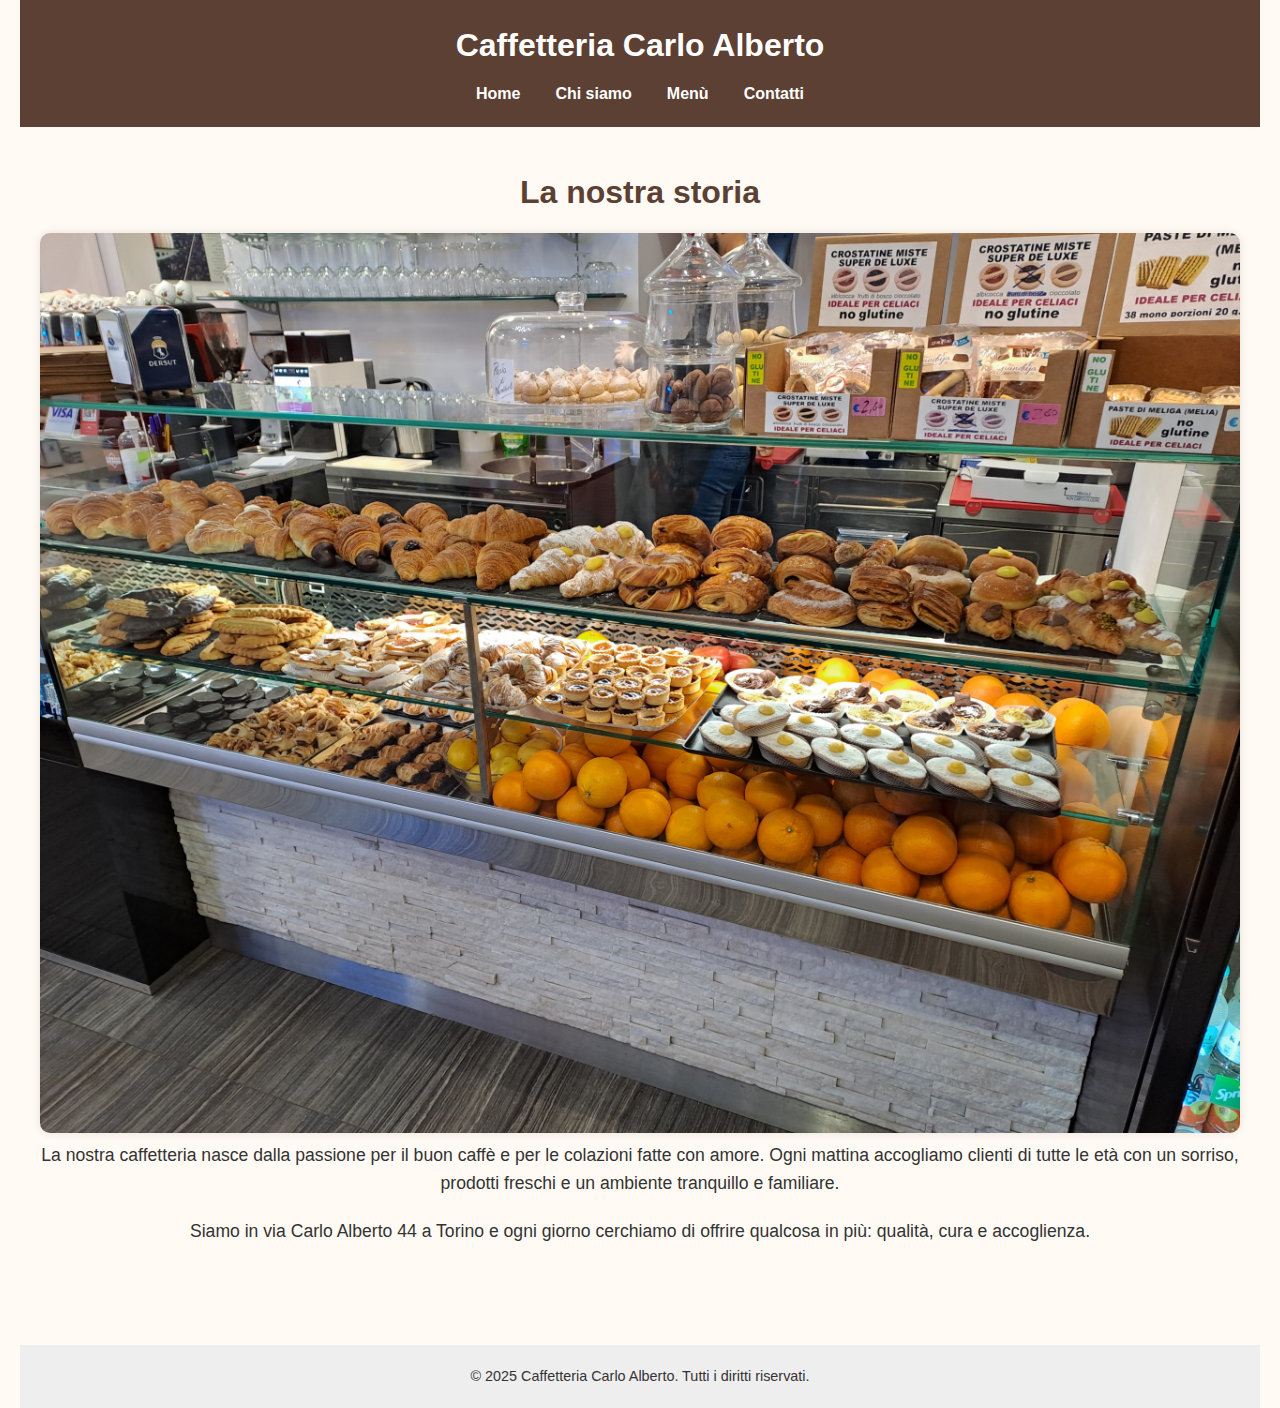
<file: chi-siamo.html>
<!DOCTYPE html>
<html lang="it">
<head>
  <meta charset="UTF-8" />
  <meta name="viewport" content="width=device-width, initial-scale=1.0" />
  <meta name="description" content="Scopri la storia della nostra caffetteria a Torino: passione per il caffè, atmosfera familiare e attenzione ai dettagli.">
  <title>Chi siamo - Caffetteria Carlo Alberto</title>
  <link rel="icon" href="favicon.ico" type="image/x-icon">
  <link rel="stylesheet" href="style.css" />
</head>
<body>
  <header>
    <h1>Caffetteria Carlo Alberto</h1>
    <nav>
      <ul>
        <li><a href="index.html">Home</a></li>
        <li><a href="chi-siamo.html">Chi siamo</a></li>
        <li><a href="menu.html">Menù</a></li>
        <li><a href="contatti.html">Contatti</a></li>
      </ul>
    </nav>
  </header>

  <main>
    <section class="welcome">
      <h2>La nostra storia</h2>
      <img src="images/locale interno.jpg" alt="Vetrina locale interno">
      <p>La nostra caffetteria nasce dalla passione per il buon caffè e per le colazioni fatte con amore. Ogni mattina accogliamo clienti di tutte le età con un sorriso, prodotti freschi e un ambiente tranquillo e familiare.</p>
      <p>Siamo in via Carlo Alberto 44 a Torino e ogni giorno cerchiamo di offrire qualcosa in più: qualità, cura e accoglienza.</p>
    </section>
  </main>

  <footer>
    <p>&copy; 2025 Caffetteria Carlo Alberto. Tutti i diritti riservati.</p>
  </footer>
</body>
</html>
</file>
<file: style.css>
/* Font e reset */
* {
  margin: 0;
  padding: 0;
  box-sizing: border-box;
}

body {
  font-family: 'Segoe UI', Tahoma, Geneva, Verdana, sans-serif;
  line-height: 1.6;
  background-color: #fffaf3;
  color: #333;
  padding: 0 20px;
}

/* Header */
header {
  background-color: #5c4033;
  color: white;
  padding: 20px 0;
  text-align: center;
}

header h1 {
  margin-bottom: 10px;
}

nav ul {
  list-style: none;
  display: flex;
  justify-content: center;
  gap: 15px;
}

nav a {
  color: white;
  text-decoration: none;
  font-weight: bold;
  padding: 5px 10px;
}

nav a:hover {
  background-color: #7d5a4f;
  border-radius: 5px;
}

/* Sezione welcome */
.welcome {
  text-align: center;
  padding: 40px 20px;
}

.welcome h2 {
  font-size: 2em;
  color: #5c4033;
  margin-bottom: 15px;
}

.welcome p {
  font-size: 1.1em;
  margin-bottom: 20px;
}

.welcome img {
  max-width: 100%;
  height: auto;
  border-radius: 10px;
  box-shadow: 0 0 10px rgba(0,0,0,0.1);
}

/* Footer */
footer {
  text-align: center;
  padding: 20px;
  background-color: #eee;
  margin-top: 40px;
  font-size: 0.9em;
}

/* Responsive */
@media (max-width: 768px) {
  nav ul {
    flex-direction: column;
    gap: 10px;
  }

  .welcome h2 {
    font-size: 1.5em;
  }
}

form {
  max-width: 500px;
  margin: 20px auto;
  background-color: #fff;
  padding: 20px;
  border-radius: 12px;
  box-shadow: 0 0 15px rgba(0,0,0,0.1);
}

form label {
  font-weight: bold;
  display: block;
  margin-bottom: 5px;
}

form input[type="text"],
form textarea {
  width: 100%;
  padding: 10px;
  margin-bottom: 15px;
  border: 1px solid #ccc;
  border-radius: 8px;
  font-size: 1em;
}

form button {
  background-color: #5c4033;
  color: white;
  padding: 10px 20px;
  border: none;
  border-radius: 8px;
  cursor: pointer;
  font-weight: bold;
  transition: background-color 0.3s ease;
}

form button:hover {
  background-color: #7d5a4f;
}

.gallery {
  display: flex;
  flex-wrap: wrap;
  justify-content: center;
  gap: 15px;
  margin-top: 20px;
}

.gallery img {
  width: 100%;
  max-width: 300px;
  border-radius: 10px;
  box-shadow: 0 0 10px rgba(0,0,0,0.1);
  transition: transform 0.3s ease;
}

.gallery img:hover {
  transform: scale(1.05);
}

.menu-layout {
  display: flex;
  flex-wrap: wrap;
  justify-content: center;
  align-items: flex-start;
  gap: 30px;
  padding: 40px 20px;
}

.menu-img {
  display: flex;
  flex-direction: column;
  gap: 20px;
  flex: 1;
  max-width: 300px;
}

.menu-img img {
  width: 100%;
  border-radius: 10px;
  box-shadow: 0 0 10px rgba(0,0,0,0.1);
}

.menu-content {
  flex: 2;
  max-width: 600px;
}

.menu-content h2 {
  color: #5c4033;
  text-align: center;
  margin-bottom: 20px;
}

.menu-content h3 {
  margin-top: 30px;
  color: #7d5a4f;
}

.menu-content ul {
  list-style: none;
  padding-left: 0;
  margin-bottom: 20px;
}

.menu-content li {
  margin-bottom: 8px;
}

.menu-link {
  margin-top: 30px;
  text-align: center;
}

.menu-link a {
  background-color: #5c4033;
  color: white;
  padding: 10px 20px;
  border-radius: 8px;
  text-decoration: none;
  font-weight: bold;
  transition: background-color 0.3s ease;
}

.menu-link a:hover {
  background-color: #7d5a4f;
}

/* Responsive */
@media (max-width: 768px) {
  .menu-layout {
    flex-direction: column;
    align-items: center;
  }

  .menu-img {
    flex-direction: row;
    flex-wrap: wrap;
    justify-content: center;
  }

  .menu-img img {
    max-width: 140px;
  }
}
</file>
